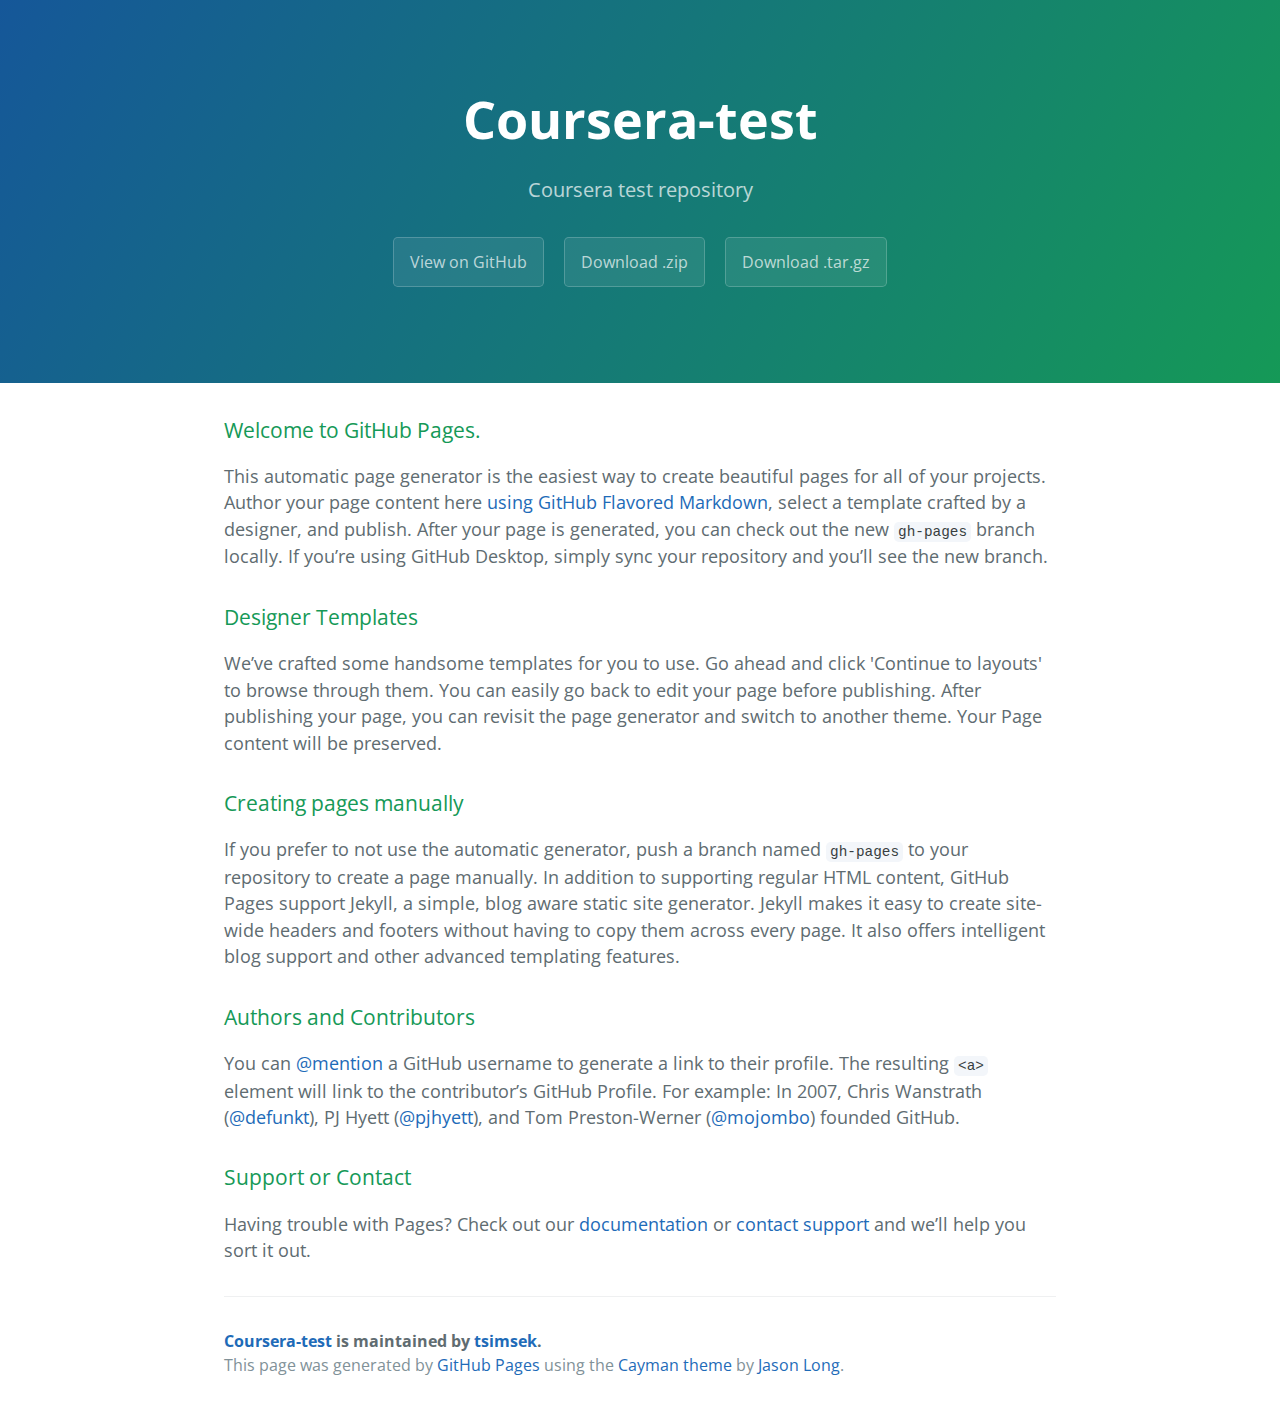
<file: index.html>
<!DOCTYPE html>
<html lang="en-us">
  <head>
    <meta charset="UTF-8">
    <title>Coursera-test by tsimsek</title>
    <meta name="viewport" content="width=device-width, initial-scale=1">
    <link rel="stylesheet" type="text/css" href="stylesheets/normalize.css" media="screen">
    <link href='https://fonts.googleapis.com/css?family=Open+Sans:400,700' rel='stylesheet' type='text/css'>
    <link rel="stylesheet" type="text/css" href="stylesheets/stylesheet.css" media="screen">
    <link rel="stylesheet" type="text/css" href="stylesheets/github-light.css" media="screen">
  </head>
  <body>
    <section class="page-header">
      <h1 class="project-name">Coursera-test</h1>
      <h2 class="project-tagline">Coursera test repository</h2>
      <a href="https://github.com/tsimsek/coursera-test" class="btn">View on GitHub</a>
      <a href="https://github.com/tsimsek/coursera-test/zipball/master" class="btn">Download .zip</a>
      <a href="https://github.com/tsimsek/coursera-test/tarball/master" class="btn">Download .tar.gz</a>
    </section>

    <section class="main-content">
      <h3>
<a id="welcome-to-github-pages" class="anchor" href="#welcome-to-github-pages" aria-hidden="true"><span aria-hidden="true" class="octicon octicon-link"></span></a>Welcome to GitHub Pages.</h3>

<p>This automatic page generator is the easiest way to create beautiful pages for all of your projects. Author your page content here <a href="https://guides.github.com/features/mastering-markdown/">using GitHub Flavored Markdown</a>, select a template crafted by a designer, and publish. After your page is generated, you can check out the new <code>gh-pages</code> branch locally. If you’re using GitHub Desktop, simply sync your repository and you’ll see the new branch.</p>

<h3>
<a id="designer-templates" class="anchor" href="#designer-templates" aria-hidden="true"><span aria-hidden="true" class="octicon octicon-link"></span></a>Designer Templates</h3>

<p>We’ve crafted some handsome templates for you to use. Go ahead and click 'Continue to layouts' to browse through them. You can easily go back to edit your page before publishing. After publishing your page, you can revisit the page generator and switch to another theme. Your Page content will be preserved.</p>

<h3>
<a id="creating-pages-manually" class="anchor" href="#creating-pages-manually" aria-hidden="true"><span aria-hidden="true" class="octicon octicon-link"></span></a>Creating pages manually</h3>

<p>If you prefer to not use the automatic generator, push a branch named <code>gh-pages</code> to your repository to create a page manually. In addition to supporting regular HTML content, GitHub Pages support Jekyll, a simple, blog aware static site generator. Jekyll makes it easy to create site-wide headers and footers without having to copy them across every page. It also offers intelligent blog support and other advanced templating features.</p>

<h3>
<a id="authors-and-contributors" class="anchor" href="#authors-and-contributors" aria-hidden="true"><span aria-hidden="true" class="octicon octicon-link"></span></a>Authors and Contributors</h3>

<p>You can <a href="https://help.github.com/articles/basic-writing-and-formatting-syntax/#mentioning-users-and-teams" class="user-mention">@mention</a> a GitHub username to generate a link to their profile. The resulting <code>&lt;a&gt;</code> element will link to the contributor’s GitHub Profile. For example: In 2007, Chris Wanstrath (<a href="https://github.com/defunkt" class="user-mention">@defunkt</a>), PJ Hyett (<a href="https://github.com/pjhyett" class="user-mention">@pjhyett</a>), and Tom Preston-Werner (<a href="https://github.com/mojombo" class="user-mention">@mojombo</a>) founded GitHub.</p>

<h3>
<a id="support-or-contact" class="anchor" href="#support-or-contact" aria-hidden="true"><span aria-hidden="true" class="octicon octicon-link"></span></a>Support or Contact</h3>

<p>Having trouble with Pages? Check out our <a href="https://help.github.com/pages">documentation</a> or <a href="https://github.com/contact">contact support</a> and we’ll help you sort it out.</p>

      <footer class="site-footer">
        <span class="site-footer-owner"><a href="https://github.com/tsimsek/coursera-test">Coursera-test</a> is maintained by <a href="https://github.com/tsimsek">tsimsek</a>.</span>

        <span class="site-footer-credits">This page was generated by <a href="https://pages.github.com">GitHub Pages</a> using the <a href="https://github.com/jasonlong/cayman-theme">Cayman theme</a> by <a href="https://twitter.com/jasonlong">Jason Long</a>.</span>
      </footer>

    </section>

  
  </body>
</html>
</file>
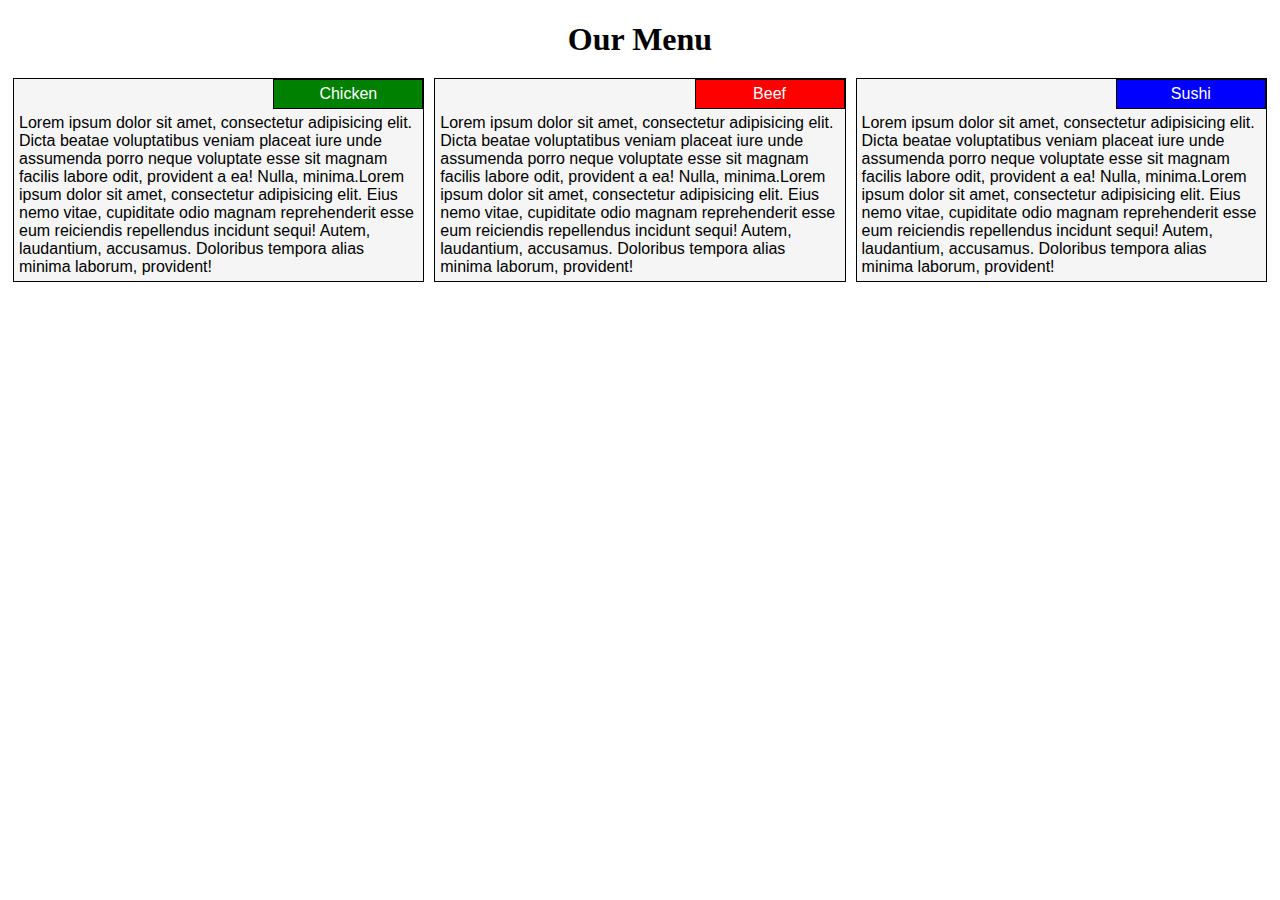
<file: module2-solution/index.html>
<!DOCTYPE html>
<html>
<head>
<meta charset="utf-8">
<meta name="viewport" content="width=device-width, initial-scale=1">
<title>Responsive Layout</title>
<link rel="stylesheet" href="css/styles.css">
</head>
<body>
<h1>Our Menu</h1>

<div class="row">
  <div class="col-lg-4 col-md-6 col-sm-12">
  <div class="content"><p class="section-title green">Chicken</p>
  <p class="content-text">Lorem ipsum dolor sit amet, consectetur adipisicing elit. Dicta beatae voluptatibus veniam placeat iure unde assumenda porro neque voluptate esse sit magnam facilis labore odit, provident a ea! Nulla, minima.Lorem ipsum dolor sit amet, consectetur adipisicing elit. Eius nemo vitae, cupiditate odio magnam reprehenderit esse eum reiciendis repellendus incidunt sequi! Autem, laudantium, accusamus. Doloribus tempora alias minima laborum, provident!</p></div></div>
  <div class="col-lg-4 col-md-6 col-sm-12">
  <div class="content"><p class="section-title red">Beef</p>
  <p class="content-text">Lorem ipsum dolor sit amet, consectetur adipisicing elit. Dicta beatae voluptatibus veniam placeat iure unde assumenda porro neque voluptate esse sit magnam facilis labore odit, provident a ea! Nulla, minima.Lorem ipsum dolor sit amet, consectetur adipisicing elit. Eius nemo vitae, cupiditate odio magnam reprehenderit esse eum reiciendis repellendus incidunt sequi! Autem, laudantium, accusamus. Doloribus tempora alias minima laborum, provident!</p></div></div>
<div class="col-lg-4 col-md-12 col-sm-12">
  <div class="content"><p class="section-title blue">Sushi</p>
  <p class="content-text">Lorem ipsum dolor sit amet, consectetur adipisicing elit. Dicta beatae voluptatibus veniam placeat iure unde assumenda porro neque voluptate esse sit magnam facilis labore odit, provident a ea! Nulla, minima.Lorem ipsum dolor sit amet, consectetur adipisicing elit. Eius nemo vitae, cupiditate odio magnam reprehenderit esse eum reiciendis repellendus incidunt sequi! Autem, laudantium, accusamus. Doloribus tempora alias minima laborum, provident!</p></div></div>
</body>
</html>
</file>
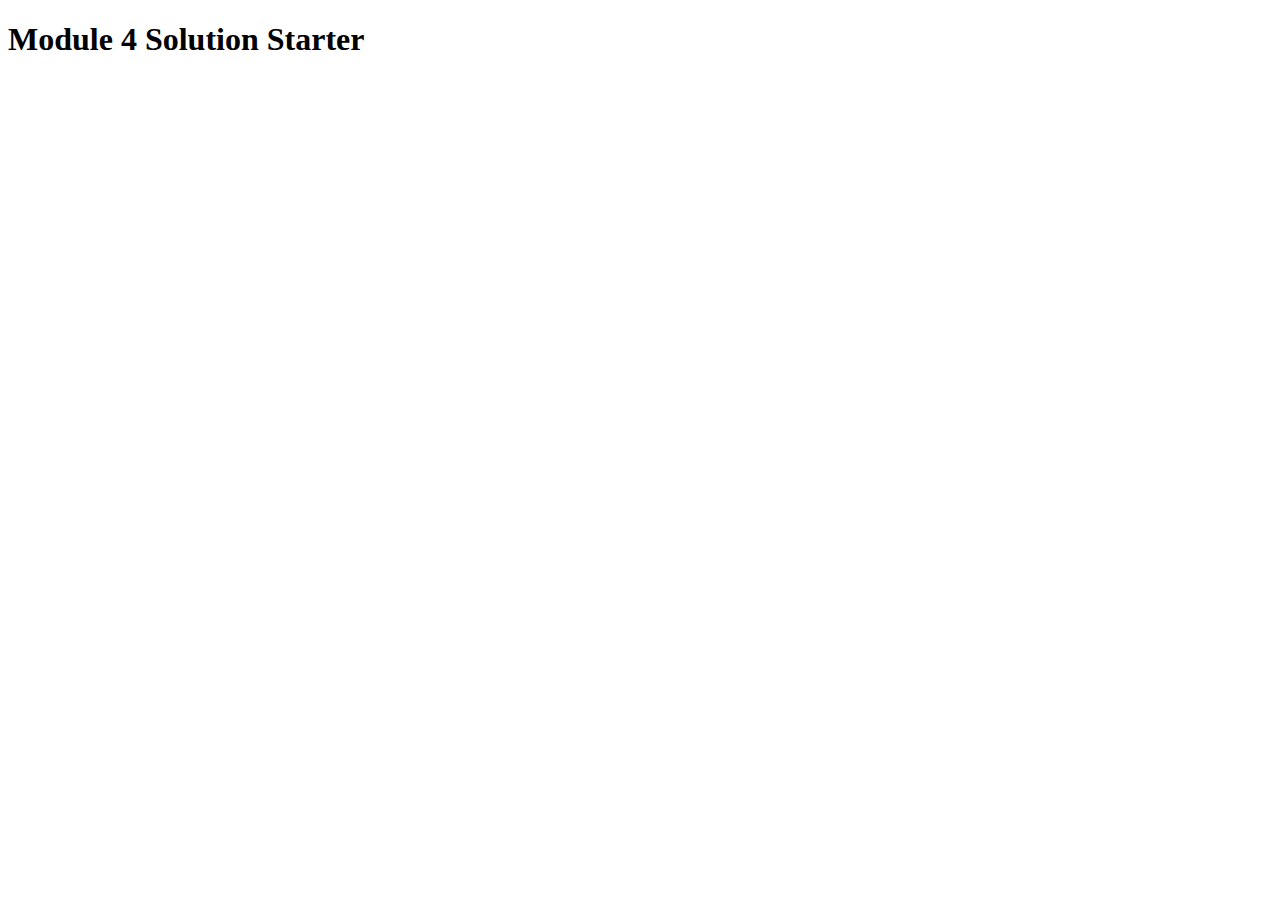
<file: module4-solution/index.html>
<!DOCTYPE html>
<html>
<head>
  <meta charset="utf-8">
  <title>Module 4 Solution Starter</title>
  <script>
    var names = []; // DO NOT REMOVE
  </script>
  <script src="SpeakHello.js"></script>
  <script src="SpeakGoodBye.js"></script>
  <script src="script.js"></script>
</head>
<body>
  <h1>Module 4 Solution Starter</h1>
</body>
</html>
</file>
<file: stylesheets/stylesheet.css>
* {
  box-sizing: border-box; }

body {
  padding: 0;
  margin: 0;
  font-family: "Open Sans", "Helvetica Neue", Helvetica, Arial, sans-serif;
  font-size: 16px;
  line-height: 1.5;
  color: #606c71; }

a {
  color: #1e6bb8;
  text-decoration: none; }
  a:hover {
    text-decoration: underline; }

.btn {
  display: inline-block;
  margin-bottom: 1rem;
  color: rgba(255, 255, 255, 0.7);
  background-color: rgba(255, 255, 255, 0.08);
  border-color: rgba(255, 255, 255, 0.2);
  border-style: solid;
  border-width: 1px;
  border-radius: 0.3rem;
  transition: color 0.2s, background-color 0.2s, border-color 0.2s; }
  .btn + .btn {
    margin-left: 1rem; }

.btn:hover {
  color: rgba(255, 255, 255, 0.8);
  text-decoration: none;
  background-color: rgba(255, 255, 255, 0.2);
  border-color: rgba(255, 255, 255, 0.3); }

@media screen and (min-width: 64em) {
  .btn {
    padding: 0.75rem 1rem; } }

@media screen and (min-width: 42em) and (max-width: 64em) {
  .btn {
    padding: 0.6rem 0.9rem;
    font-size: 0.9rem; } }

@media screen and (max-width: 42em) {
  .btn {
    display: block;
    width: 100%;
    padding: 0.75rem;
    font-size: 0.9rem; }
    .btn + .btn {
      margin-top: 1rem;
      margin-left: 0; } }

.page-header {
  color: #fff;
  text-align: center;
  background-color: #159957;
  background-image: linear-gradient(120deg, #155799, #159957); }

@media screen and (min-width: 64em) {
  .page-header {
    padding: 5rem 6rem; } }

@media screen and (min-width: 42em) and (max-width: 64em) {
  .page-header {
    padding: 3rem 4rem; } }

@media screen and (max-width: 42em) {
  .page-header {
    padding: 2rem 1rem; } }

.project-name {
  margin-top: 0;
  margin-bottom: 0.1rem; }

@media screen and (min-width: 64em) {
  .project-name {
    font-size: 3.25rem; } }

@media screen and (min-width: 42em) and (max-width: 64em) {
  .project-name {
    font-size: 2.25rem; } }

@media screen and (max-width: 42em) {
  .project-name {
    font-size: 1.75rem; } }

.project-tagline {
  margin-bottom: 2rem;
  font-weight: normal;
  opacity: 0.7; }

@media screen and (min-width: 64em) {
  .project-tagline {
    font-size: 1.25rem; } }

@media screen and (min-width: 42em) and (max-width: 64em) {
  .project-tagline {
    font-size: 1.15rem; } }

@media screen and (max-width: 42em) {
  .project-tagline {
    font-size: 1rem; } }

.main-content :first-child {
  margin-top: 0; }
.main-content img {
  max-width: 100%; }
.main-content h1, .main-content h2, .main-content h3, .main-content h4, .main-content h5, .main-content h6 {
  margin-top: 2rem;
  margin-bottom: 1rem;
  font-weight: normal;
  color: #159957; }
.main-content p {
  margin-bottom: 1em; }
.main-content code {
  padding: 2px 4px;
  font-family: Consolas, "Liberation Mono", Menlo, Courier, monospace;
  font-size: 0.9rem;
  color: #383e41;
  background-color: #f3f6fa;
  border-radius: 0.3rem; }
.main-content pre {
  padding: 0.8rem;
  margin-top: 0;
  margin-bottom: 1rem;
  font: 1rem Consolas, "Liberation Mono", Menlo, Courier, monospace;
  color: #567482;
  word-wrap: normal;
  background-color: #f3f6fa;
  border: solid 1px #dce6f0;
  border-radius: 0.3rem; }
  .main-content pre > code {
    padding: 0;
    margin: 0;
    font-size: 0.9rem;
    color: #567482;
    word-break: normal;
    white-space: pre;
    background: transparent;
    border: 0; }
.main-content .highlight {
  margin-bottom: 1rem; }
  .main-content .highlight pre {
    margin-bottom: 0;
    word-break: normal; }
.main-content .highlight pre, .main-content pre {
  padding: 0.8rem;
  overflow: auto;
  font-size: 0.9rem;
  line-height: 1.45;
  border-radius: 0.3rem; }
.main-content pre code, .main-content pre tt {
  display: inline;
  max-width: initial;
  padding: 0;
  margin: 0;
  overflow: initial;
  line-height: inherit;
  word-wrap: normal;
  background-color: transparent;
  border: 0; }
  .main-content pre code:before, .main-content pre code:after, .main-content pre tt:before, .main-content pre tt:after {
    content: normal; }
.main-content ul, .main-content ol {
  margin-top: 0; }
.main-content blockquote {
  padding: 0 1rem;
  margin-left: 0;
  color: #819198;
  border-left: 0.3rem solid #dce6f0; }
  .main-content blockquote > :first-child {
    margin-top: 0; }
  .main-content blockquote > :last-child {
    margin-bottom: 0; }
.main-content table {
  display: block;
  width: 100%;
  overflow: auto;
  word-break: normal;
  word-break: keep-all; }
  .main-content table th {
    font-weight: bold; }
  .main-content table th, .main-content table td {
    padding: 0.5rem 1rem;
    border: 1px solid #e9ebec; }
.main-content dl {
  padding: 0; }
  .main-content dl dt {
    padding: 0;
    margin-top: 1rem;
    font-size: 1rem;
    font-weight: bold; }
  .main-content dl dd {
    padding: 0;
    margin-bottom: 1rem; }
.main-content hr {
  height: 2px;
  padding: 0;
  margin: 1rem 0;
  background-color: #eff0f1;
  border: 0; }

@media screen and (min-width: 64em) {
  .main-content {
    max-width: 64rem;
    padding: 2rem 6rem;
    margin: 0 auto;
    font-size: 1.1rem; } }

@media screen and (min-width: 42em) and (max-width: 64em) {
  .main-content {
    padding: 2rem 4rem;
    font-size: 1.1rem; } }

@media screen and (max-width: 42em) {
  .main-content {
    padding: 2rem 1rem;
    font-size: 1rem; } }

.site-footer {
  padding-top: 2rem;
  margin-top: 2rem;
  border-top: solid 1px #eff0f1; }

.site-footer-owner {
  display: block;
  font-weight: bold; }

.site-footer-credits {
  color: #819198; }

@media screen and (min-width: 64em) {
  .site-footer {
    font-size: 1rem; } }

@media screen and (min-width: 42em) and (max-width: 64em) {
  .site-footer {
    font-size: 1rem; } }

@media screen and (max-width: 42em) {
  .site-footer {
    font-size: 0.9rem; } }
</file>
<file: stylesheets/github-light.css>
/*
The MIT License (MIT)

Copyright (c) 2015 GitHub, Inc.

Permission is hereby granted, free of charge, to any person obtaining a copy
of this software and associated documentation files (the "Software"), to deal
in the Software without restriction, including without limitation the rights
to use, copy, modify, merge, publish, distribute, sublicense, and/or sell
copies of the Software, and to permit persons to whom the Software is
furnished to do so, subject to the following conditions:

The above copyright notice and this permission notice shall be included in all
copies or substantial portions of the Software.

THE SOFTWARE IS PROVIDED "AS IS", WITHOUT WARRANTY OF ANY KIND, EXPRESS OR
IMPLIED, INCLUDING BUT NOT LIMITED TO THE WARRANTIES OF MERCHANTABILITY,
FITNESS FOR A PARTICULAR PURPOSE AND NONINFRINGEMENT. IN NO EVENT SHALL THE
AUTHORS OR COPYRIGHT HOLDERS BE LIABLE FOR ANY CLAIM, DAMAGES OR OTHER
LIABILITY, WHETHER IN AN ACTION OF CONTRACT, TORT OR OTHERWISE, ARISING FROM,
OUT OF OR IN CONNECTION WITH THE SOFTWARE OR THE USE OR OTHER DEALINGS IN THE
SOFTWARE.

*/

.pl-c /* comment */ {
  color: #969896;
}

.pl-c1      /* constant, markup.raw, meta.diff.header, meta.module-reference, meta.property-name, support, support.constant, support.variable, variable.other.constant */,
.pl-s .pl-v /* string variable */ {
  color: #0086b3;
}

.pl-e  /* entity */,
.pl-en /* entity.name */ {
  color: #795da3;
}

.pl-s .pl-s1 /* string source */,
.pl-smi      /* storage.modifier.import, storage.modifier.package, storage.type.java, variable.other, variable.parameter.function */ {
  color: #333;
}

.pl-ent /* entity.name.tag */ {
  color: #63a35c;
}

.pl-k /* keyword, storage, storage.type */ {
  color: #a71d5d;
}

.pl-pds              /* punctuation.definition.string, string.regexp.character-class */,
.pl-s                /* string */,
.pl-s .pl-pse .pl-s1 /* string punctuation.section.embedded source */,
.pl-sr               /* string.regexp */,
.pl-sr .pl-cce       /* string.regexp constant.character.escape */,
.pl-sr .pl-sra       /* string.regexp string.regexp.arbitrary-repitition */,
.pl-sr .pl-sre       /* string.regexp source.ruby.embedded */ {
  color: #183691;
}

.pl-v /* variable */ {
  color: #ed6a43;
}

.pl-id /* invalid.deprecated */ {
  color: #b52a1d;
}

.pl-ii /* invalid.illegal */ {
  background-color: #b52a1d;
  color: #f8f8f8;
}

.pl-sr .pl-cce /* string.regexp constant.character.escape */ {
  color: #63a35c;
  font-weight: bold;
}

.pl-ml /* markup.list */ {
  color: #693a17;
}

.pl-mh        /* markup.heading */,
.pl-mh .pl-en /* markup.heading entity.name */,
.pl-ms        /* meta.separator */ {
  color: #1d3e81;
  font-weight: bold;
}

.pl-mq /* markup.quote */ {
  color: #008080;
}

.pl-mi /* markup.italic */ {
  color: #333;
  font-style: italic;
}

.pl-mb /* markup.bold */ {
  color: #333;
  font-weight: bold;
}

.pl-md /* markup.deleted, meta.diff.header.from-file */ {
  background-color: #ffecec;
  color: #bd2c00;
}

.pl-mi1 /* markup.inserted, meta.diff.header.to-file */ {
  background-color: #eaffea;
  color: #55a532;
}

.pl-mdr /* meta.diff.range */ {
  color: #795da3;
  font-weight: bold;
}

.pl-mo /* meta.output */ {
  color: #1d3e81;
}
</file>
<file: module2-solution/css/styles.css>
* {
  box-sizing: border-box;
}
h1 {
  margin-bottom: 15px;
  text-align: center;
}

div {
  /*background-color: red;*/
}

.section-title {
  border: 1px solid black;
  background-color: #030303;
  width: 150px;
  padding: 5px;
  font-family: Helvetica;
  color: white;
  text-align: center;
  float: right;
  margin: 0;
}
.content {
  border: 1px solid black;
  background-color: #f5f5f5;
  margin: 5px;
  font-family: Helvetica;
  color: black;
}
.content-text {
  clear: both;
  padding: 5px;
  margin: 0;
}
.red {
  background-color: red;
}
.blue {
  background-color: blue;
}
.green {
  background-color: green;
}
/* Simple Responsive Framework. */
.row {
}
/********** Large devices only **********/
@media (min-width: 992px) {
  .col-lg-1, .col-lg-2, .col-lg-3, .col-lg-4, .col-lg-5, .col-lg-6, .col-lg-7, .col-lg-8, .col-lg-9, .col-lg-10, .col-lg-11, .col-lg-12 {
    float: left;
  }
  .col-lg-1 {
    width: 8.33%;
  }
  .col-lg-2 {
    width: 16.66%;
  }
  .col-lg-3 {
    width: 25%;
  }
  .col-lg-4 {
    width: 33.33%;
  }
  .col-lg-5 {
    width: 41.66%;
  }
  .col-lg-6 {
    width: 50%;
  }
  .col-lg-7 {
    width: 58.33%;
  }
  .col-lg-8 {
    width: 66.66%;
  }
  .col-lg-9 {
    width: 74.99%;
  }
  .col-lg-10 {
    width: 83.33%;
  }
  .col-lg-11 {
    width: 91.66%;
  }
  .col-lg-12 {
    width: 100%;
  }
}
/********** Medium devices only **********/
@media (min-width: 768px) and (max-width: 991px) {
  .col-sm-1, .col-md-2, .col-md-3, .col-md-4, .col-md-5, .col-md-6, .col-md-7, .col-md-8, .col-md-9, .col-md-10, .col-md-11, .col-md-12 {
    float: left;
  }
  .col-md-1 {
    width: 8.33%;
  }
  .col-md-2 {
    width: 16.66%;
  }
  .col-md-3 {
    width: 25%;
  }
  .col-md-4 {
    width: 33.33%;
  }
  .col-md-5 {
    width: 41.66%;
  }
  .col-md-6 {
    width: 50%;
  }
  .col-md-7 {
    width: 58.33%;
  }
  .col-md-8 {
    width: 66.66%;
  }
  .col-md-9 {
    width: 74.99%;
  }
  .col-md-10 {
    width: 83.33%;
  }
  .col-md-11 {
    width: 91.66%;
  }
  .col-md-12 {
    width: 100%;
  }
}

/********** Medium devices only **********/
@media (max-width: 767px) {
  .col-sm-1, .col-sm-2, .col-sm-3, .col-sm-4, .col-sm-5, .col-sm-6, .col-sm-7, .col-sm-8, .col-sm-9, .col-sm-10, .col-sm-11, .col-sm-12 {
    float: left;
  }
  .col-sm-1 {
    width: 8.33%;
  }
  .col-sm-2 {
    width: 16.66%;
  }
  .col-sm-3 {
    width: 25%;
  }
  .col-sm-4 {
    width: 33.33%;
  }
  .col-sm-5 {
    width: 41.66%;
  }
  .col-sm-6 {
    width: 50%;
  }
  .col-sm-7 {
    width: 58.33%;
  }
  .col-sm-8 {
    width: 66.66%;
  }
  .col-sm-9 {
    width: 74.99%;
  }
  .col-sm-10 {
    width: 83.33%;
  }
  .col-sm-11 {
    width: 91.66%;
  }
  .col-sm-12 {
    width: 100%;
  }
}
</file>
